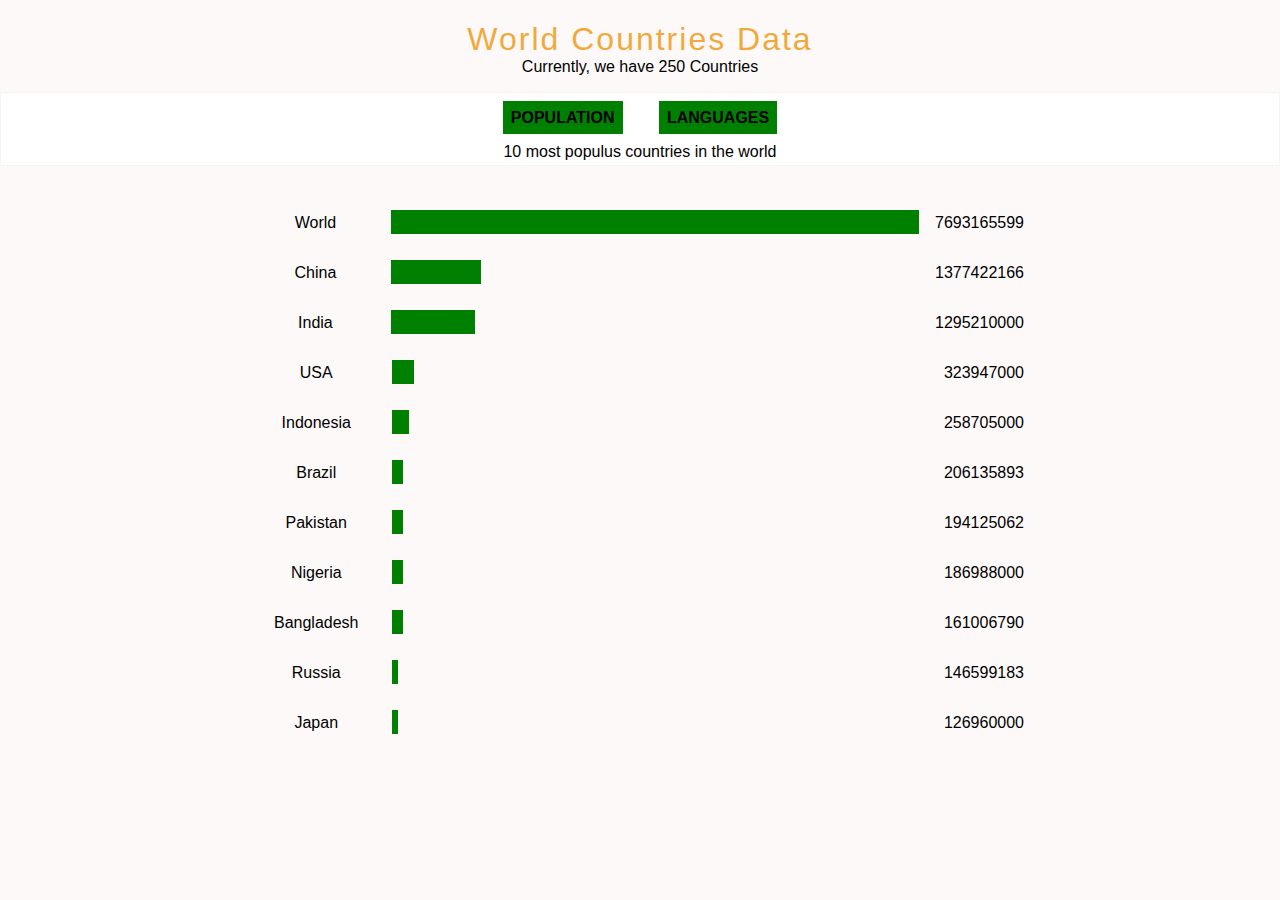
<file: js day 25/index.html>
<!DOCTYPE html>
<html lang="en">
  <head>
    <meta charset="UTF-8" />
    <meta http-equiv="X-UA-Compatible" content="IE=edge" />
    <meta name="viewport" content="width=device-width, initial-scale=1.0" />
    <title>Countries Visualization</title>
    <link rel="stylesheet" href="style.css" />
  </head>
  <body>
    <header>
      <h1>World Countries Data</h1>
      <p>Currently, we have 250 Countries</p>
      <div id="links">
        <a href="index.html">POPULATION</a>
        <a href="languages.html">LANGUAGES</a>
        <p>10 most populus countries in the world</p>
      </div>
    </header>
    <main>
      <div class="item">
        <p class="country"></p>
        <div class="bar-box"><div class="bar"></div></div>
        <p class="figure"></p>
      </div>
      <div class="item">
        <p class="country"></p>
        <div class="bar-box"><div class="bar"></div></div>
        <p class="figure"></p>
      </div>
      <div class="item">
        <p class="country"></p>
        <div class="bar-box"><div class="bar"></div></div>
        <p class="figure"></p>
      </div>
      <div class="item">
        <p class="country"></p>
        <div class="bar-box"><div class="bar"></div></div>
        <p class="figure"></p>
      </div>
      <div class="item">
        <p class="country"></p>
        <div class="bar-box"><div class="bar"></div></div>

        <p class="figure"></p>
      </div>
      <div class="item">
        <p class="country"></p>
        <div class="bar-box"><div class="bar"></div></div>
        <p class="figure"></p>
      </div>
      <div class="item">
        <p class="country"></p>
        <div class="bar-box"><div class="bar"></div></div>

        <p class="figure"></p>
      </div>
      <div class="item">
        <p class="country"></p>
        <div class="bar-box"><div class="bar"></div></div>

        <p class="figure"></p>
      </div>
      <div class="item">
        <p class="country"></p>
        <div class="bar-box"><div class="bar"></div></div>

        <p class="figure"></p>
      </div>
      <div class="item">
        <p class="country"></p>
        <div class="bar-box"><div class="bar"></div></div>

        <p class="figure"></p>
      </div>
      <div class="item">
        <p class="country"></p>
        <div class="bar-box"><div class="bar"></div></div>

        <p class="figure"></p>
      </div>
    </main>
    <script src="lang.js"></script>
  </body>
</html>
</file>
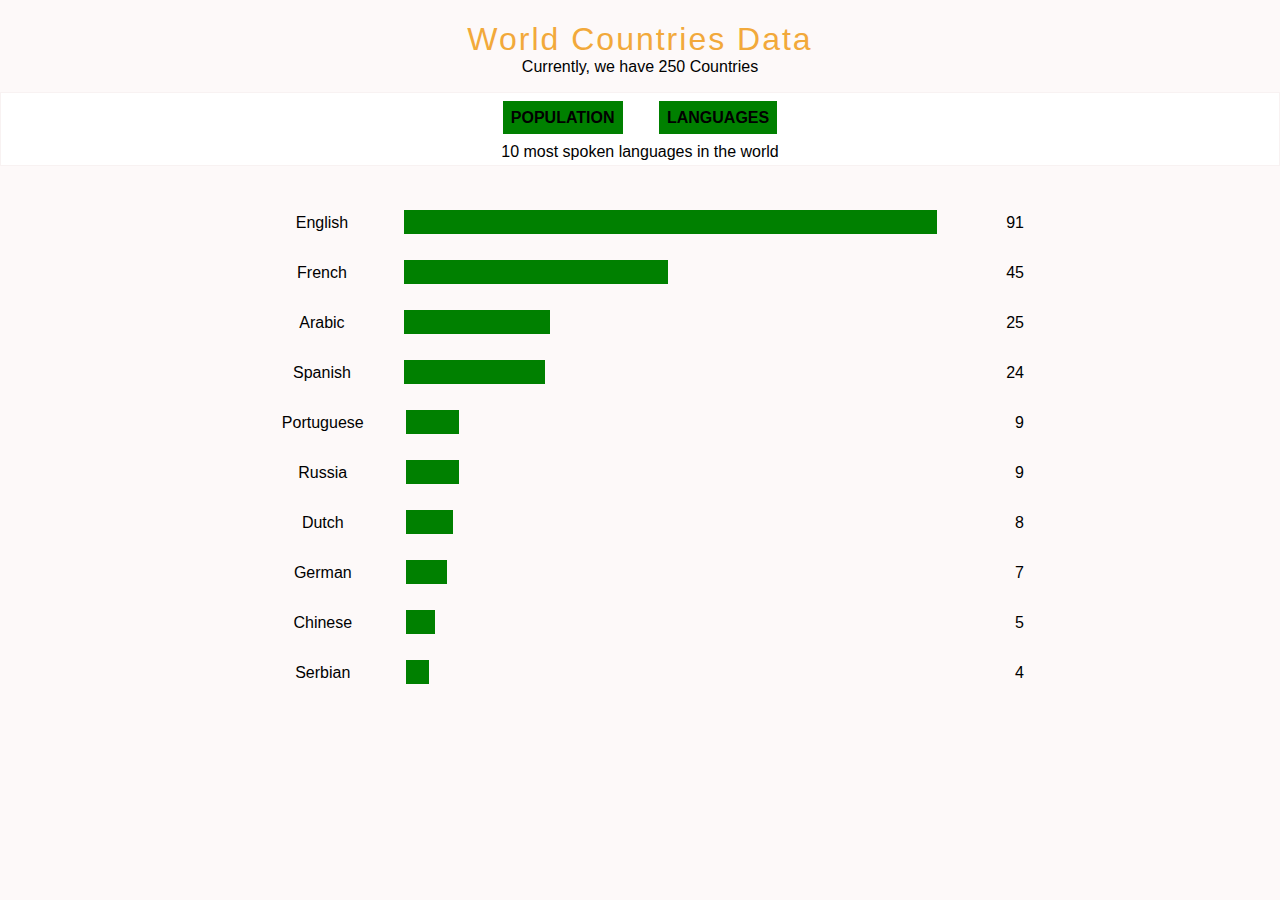
<file: js day 25/languagae.html>
<!DOCTYPE html>
<html lang="en">
  <head>
    <meta charset="UTF-8" />
    <meta http-equiv="X-UA-Compatible" content="IE=edge" />
    <meta name="viewport" content="width=device-width, initial-scale=1.0" />
    <title>Countries Visualization</title>
    <link rel="stylesheet" href="style.css" />
  </head>
  <body>
    <header>
      <h1>World Countries Data</h1>
      <p>Currently, we have 250 Countries</p>
      <div id="links">
        <a href="index.html">POPULATION</a>
        <a href="languages.html">LANGUAGES</a> <p>10 most spoken languages in the world</p>
      </div>
     
    </header>
    <main>
      <div class="item">
        <p class="country"></p>
        <div class="bar-box"><div class="bar"></div></div>
        <p class="figure"></p>
      </div>
      <div class="item">
        <p class="country"></p>
        <div class="bar-box"><div class="bar"></div></div>
        <p class="figure"></p>
      </div>
      <div class="item">
        <p class="country"></p>
        <div class="bar-box"><div class="bar"></div></div>
        <p class="figure"></p>
      </div>
      <div class="item">
        <p class="country"></p>
        <div class="bar-box"><div class="bar"></div></div>
        <p class="figure"></p>
      </div>
      <div class="item">
        <p class="country"></p>
        <div class="bar-box"><div class="bar"></div></div>

        <p class="figure"></p>
      </div>
      <div class="item">
        <p class="country"></p>
        <div class="bar-box"><div class="bar"></div></div>
        <p class="figure"></p>
      </div>
      <div class="item">
        <p class="country"></p>
        <div class="bar-box"><div class="bar"></div></div>

        <p class="figure"></p>
      </div>
      <div class="item">
        <p class="country"></p>
        <div class="bar-box"><div class="bar"></div></div>

        <p class="figure"></p>
      </div>
      <div class="item">
        <p class="country"></p>
        <div class="bar-box"><div class="bar"></div></div>

        <p class="figure"></p>
      </div>
      <div class="item">
        <p class="country"></p>
        <div class="bar-box"><div class="bar"></div></div>

        <p class="figure"></p>
      </div>
    
    <script src="script.js"></script>
  </body>
</html>
</file>
<file: js day 25/style.css>
body {
    text-align: center;
    font-family: sans-serif;
    background-color: rgb(253, 249, 249);
    margin: 0;
  }
  h1 {
    color: #f2a93b;
    margin-bottom: -1rem;
    font-weight: normal;
    letter-spacing: 2px;
  }
  #links {
    margin: 0.5rem auto 1.5rem;
    background-color: white;
    height: 3.5rem;
    padding-top: 1rem;
    border: 1px solid rgb(248, 242, 242);
  }
  a {
    padding: 0.5rem;
    font-size: 1rem;
    font-weight: bold;
    text-decoration: none;
    color: black;
    background-color: green;
    margin: 1rem;
  }
  .item {
    display: flex;
    justify-content: space-between;
  }
  main {
    width: 60%;
    margin: 2rem auto;
  }
  .bar {
    background-color: green;
    height: 1.5rem;
    margin: 0.7rem 1rem 0;
  }
  .country {
    width: 18%;
  }
  .bar-box {
    width: 80%;
    margin-right: 2rem;
  }
</file>
